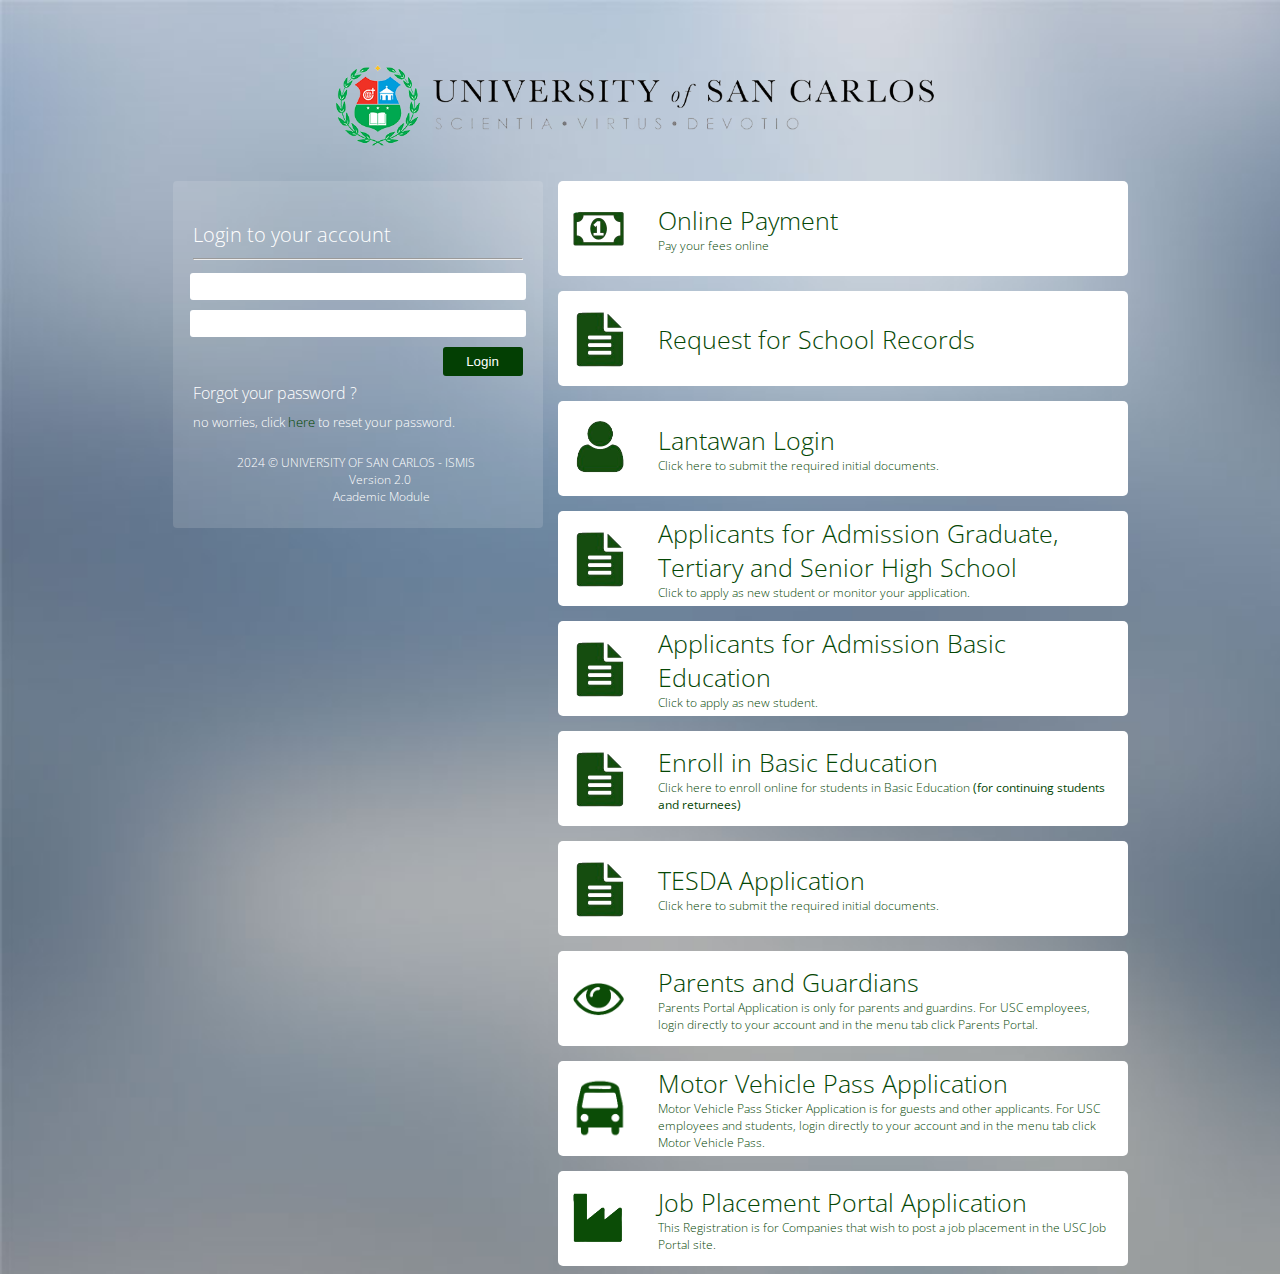
<file: index.html>
<!DOCTYPE html>
<html lang="en">
<head>
    <meta charset="UTF-8">
    <meta name="viewport" content="width=device-width, initial-scale=1.0">
    <title>ISMIS replica</title>
    <link rel="icon" href="icon.png">
    <link rel="stylesheet" href="styleLogin.css">
</head>
<body>
        <div class="logo">
            <img src="/images/logo.png">
        </div> <!-- THIS IS THE LOGO CLOSING -->
        <div class="flex">
            <div class="div1">
            <h4>Login to your account</h4>
            <hr>
            <div class="formmf">
            <input id="username" type="text"> </input>
            <input id="password" type="password"></input>
        </div>
            <a href="main.html"> <button>Login</button></a>
            <p>Forgot your password ?</p>
            <p2>no worries, click <a>here</a> to reset your password.</p2>
            <pre id="divfooter">2024 &copy UNIVERSITY OF SAN CARLOS - ISMIS 
                Version 2.0 
                Academic Module</pre>
            
            </div> <!-- THIS IS THE DIV 1 CLOSING -->

            <div class="div2">
                <div class="card1">
                    <img src="/images/OnlinePayment.png">
                    <div class="zetext">
                    <h1>Online Payment</h1>
                    <h3>Pay your fees online</h3>
                    </div>
                </div>
                <div class="card1">
                    <img src="/images/SchoolRecord.png">
                    <h1>Request for School Records</h1>
                </div>
                <div class="card1">
                    <img src="/images/Profile.png">
                    <div class="zetext">
                    <h1>Lantawan Login</h1>
                    <h3>Click here to submit the required initial documents.</h3>
                </div>
                </div>

                <div class="card1">
                    <img src="/images/SchoolRecord.png">
                    <div class="zetext">
                    <h1>Applicants for Admission Graduate, Tertiary and Senior High School</h1>
                    <h3>Click to apply as new student or monitor your application.</h3>
                    </div>
                </div>
                <div class="card1">
                    <img src="/images/SchoolRecord.png">
                    <div class="zetext">
                    <h1>Applicants for Admission Basic Education</h1>
                    <h3>Click to apply as new student.</h3>
                    </div>
                </div>
                <div class="card1">
                    <img src="/images/SchoolRecord.png">
                    <div class="zetext">
                    <h1>Enroll in Basic Education</h1>
                    <h3>Click here to enroll online for students in Basic Education <b>(for continuing students and returnees)</b></h3>
                    </div>
                </div>
                <div class="card1">
                    <img src="/images/SchoolRecord.png">
                    <div class="zetext">
                    <h1>TESDA Application</h1>
                    <h3>Click here to submit the required initial documents.</h3>
                    </div>
                </div>
                <div class="card1">
                    <img src="/images/Parent.png">
                    <div class="zetext">
                    <h1>Parents and Guardians</h1>
                    <h3>Parents Portal Application is only for parents and guardins. For USC employees, login directly to your account and in the menu tab click Parents Portal.</h3>
                    </div>
                </div>
                <div class="card1">
                    <img src="/images/Motor.png">
                    <div class="zetext">
                    <h1>Motor Vehicle Pass Application</h1>
                    <h3>Motor Vehicle Pass Sticker Application is for guests and other applicants. For USC employees and students, login directly to your account and in the menu tab click Motor Vehicle Pass.</h3>
                    </div>
                </div>
                <div class="card1">
                    <img src="/images/Job.png">
                    <div class="zetext">
                    <h1>Job Placement Portal Application</h1>
                    <h3>This Registration is for Companies that wish to post a job placement in the USC Job Portal site.</h3>
                    </div>
            </div>
            </div>  <!-- THIS IS THE DIV 2 CLOSING -->
        </div> <!-- THIS IS THE FLEX CLOSING -->
    
</body>
</html>
</file>
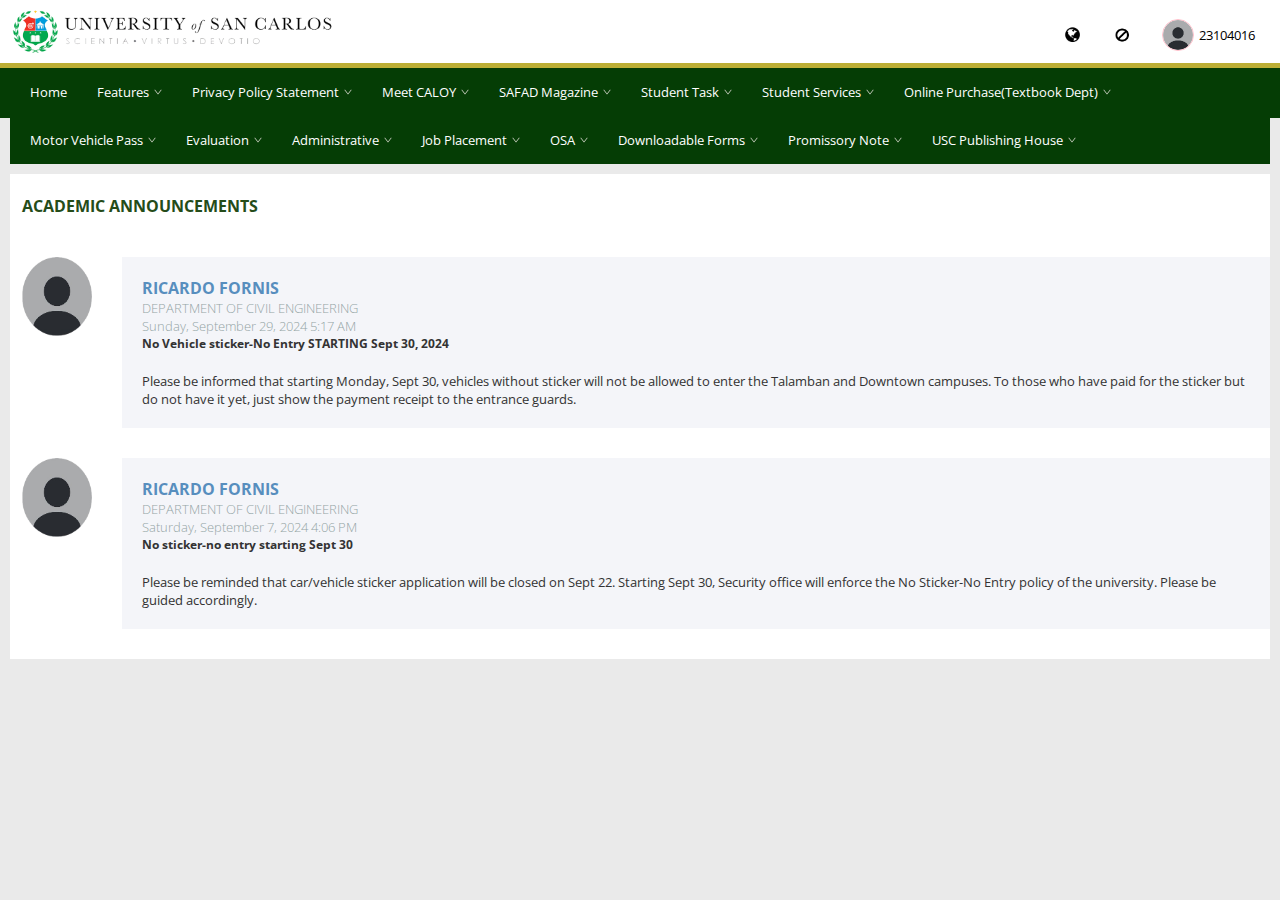
<file: main.html>
<!DOCTYPE html>
<html lang="en">
<head>
    <meta charset="UTF-8">
    <meta name="viewport" content="width=device-width, initial-scale=1.0">
    <title>ISMIS Replica</title>
    <link rel="icon" href="icon.png">
    <link rel="stylesheet" href="styleMain.css">
</head>
<body>
    <header>
    <div class="headerdiv">
        <img src="/images/header1.png">
        <div class="right">
            <img src="/images/world.png">
            <img src="/images/no.png">
            <div class="profilePart">
                <img src="images/image.png">
                <span>23104016</span>
            </div>
        </div>
    </div>
    <hr>
    </header>
    <div class="navstick">
        <div class="backgroundnav"> </div>
            <div class="navbar">

                    <ul>
                        <li>Home</li>
                        <li>Features <img src="/images/down.png"></li>        
                        <li>Privacy Policy Statement <img src="/images/down.png"></li>
                        <li>Meet CALOY <img src="/images/down.png"></li>
                        <li>SAFAD Magazine <img src="/images/down.png"></li>
                        <li>Student Task <img src="/images/down.png"></li>
                        <li>Student Services <img src="/images/down.png"></li>
                        <li>Online Purchase(Textbook Dept) <img src="/images/down.png"></li>
                        <li>Motor Vehicle Pass <img src="/images/down.png"></li>
                        <li>Evaluation <img src="/images/down.png"></li>
                        <li>Administrative <img src="/images/down.png"></li>
                        <li>Job Placement <img src="/images/down.png"></li>
                        <li>OSA <img src="/images/down.png"></li>
                        <li>Downloadable Forms <img src="/images/down.png"></li>
                        <li>Promissory Note <img src="/images/down.png"></li>
                        <li>USC Publishing House <img src="/images/down.png"></li>
                    </ul>
            </div>
    </div>

    <div class="announcements">
        <h1 style="margin-bottom: 40px;">ACADEMIC ANNOUNCEMENTS</h1>
        <div class="announcementCard">
            <img src="/images/image.png">
            <div class="actualAnnouncement">
                <h2 class="name">RICARDO FORNIS</h2>
                <h4 class="department">DEPARTMENT OF CIVIL ENGINEERING</h4>
                <h4 class="dateAndTime">Sunday, September 29, 2024 5:17 AM</h4>
                <h3 class="Title">No Vehicle sticker-No Entry STARTING Sept 30, 2024</h3>
                <h5 class="message">Please be informed that starting Monday, Sept 30, vehicles without sticker will not be allowed to enter the Talamban and Downtown campuses. To those who have paid for the sticker but do not have it yet, just show the payment receipt to the entrance guards.</h5>
            </div>
        </div>

        <div class="announcementCard">
            <img src="/images/image.png">
            <div class="actualAnnouncement">
                <h2 class="name">RICARDO FORNIS</h2>
                <h4 class="department">DEPARTMENT OF CIVIL ENGINEERING</h4>
                <h4 class="dateAndTime">Saturday, September 7, 2024 4:06 PM </h4>
                <h3 class="Title">No sticker-no entry starting Sept 30</h3>
                <h5 class="message">Please be reminded that car/vehicle sticker application will be closed on Sept 22. Starting Sept 30, Security office will enforce the No Sticker-No Entry policy of the university. Please be guided accordingly. </h5>
            </div>
        </div>
        
    </div>
</body>
</html>
</file>
<file: styleLogin.css>
body{
    background-image: url(/images/1.jpg);
    background-repeat: no-repeat;
    background-size: cover;
}

html{
    font-family: OpenSans;
    color:white;
    font-weight: 100;
}
.logo{
    display: flex;
    justify-content: center;
    align-items: center;
    margin-top: 65px;
}
.logo img{
    width: 620px;
}

.flex{
    flex-wrap: wrap;
    margin-top: 35px;
    display: flex;
    justify-content:center;
    gap:15px;
}

.div1{
    display: inline-block;
    background-color: rgba(250, 250, 250, 0.14);
    width: 330px;
    height: 307px;
    padding:20px;
    border-radius: 4px;
    
  
}
h4{
    margin-top: 20px;
    margin-bottom: 10px

}

.div1 input{
    height:25px;
    width: 332px;
    border: none;
    margin: 5px;
    border-radius: 3px;
    text-align: center;
}
.div1 button{
    float: right;
    display: block;
    background-color: rgb(3, 63, 3);
    height:29px;
    width:80px;
    color: white;
    border: 0;
    border-radius: 3px;
}

.div1 button:hover{
    background-color: rgb(101, 140, 10);
    cursor: pointer;
}
.div1 .formmf{
    display: flex;
    flex-direction: column;
    justify-content: center;
    align-items: center;
    margin-bottom: 5px;
}

.div1 p{
    margin-top: 40px;
}

.div1 p2{
    font-size: 13px;
    position: relative;
    bottom:10px
}
a{
    color:rgb(1, 71, 1);
    text-decoration: none;

}

@font-face{
    font-family: OpenSans;
    src: url(OpenSans.ttf)
}

.div2{
display: flex;
flex-direction: column;
width: 550px;
padding:0px;
gap:15px;
}

.card1{
    display: flex;
    background-color: white;
    align-items: center;
    gap:30px;
    margin:0px;
    padding:10px;
    margin-top: 0px;
    width: 100%;
    height: 75px;
    border-radius: 5px;
    overflow: hidden;
}

.card1:hover h1,
.card1:hover h3{
color: rgb(195, 195, 3);
}

.card1:hover{
    cursor: pointer;
}

.div2 img{
    display: inline-block;
    width:60px;
}
h1{
color:#054705;
font-weight: lighter;
font-size: 25px;
margin: 0px;
}

h3{
color: #054705;
font-size: 12px;
font-weight:100;
margin: 0px;
}

h4{
    font-weight: 100;
    font-size: 20px;
}

#divfooter{
    font-weight: 100;
    font-family:OpenSans;
    font-size: 12px;
    text-align: center;
}

.right img{
    height: 20px;
}
</file>
<file: styleMain.css>
body{
    margin:0px;
    background-color:rgb(234 234 234);
}

@font-face{
    font-family: OpenSans;
    src: url(OpenSans.ttf)
}

html{
    font-family: OpenSans;
}
header img{
    width: 330px;
}

.headerdiv{
    display: flex;
    background-color: white;
    justify-content: space-between;
    padding:10px;
}
.right{
    display: flex;
    justify-content: space-evenly;
    gap:30px;
    align-items: center;
    margin-right: 15px;
    margin-top: 7px;
}

.right .profilePart{
    display: flex;
    align-items: center;
    gap:5px;
    font-size: 13px;
}
.right img{
    width:20px;
}
.right .profilePart img{
    width: 30px;
    border-radius: 50%;
    border: 1px solid pink;
}

hr{
    height:5px;
    background-color: rgb(188, 174, 53);
    margin: 0px;
    border: none;
}

.navbar{
    display: block;
    background-color: rgb(5, 61, 5);
    margin: 0px;
    margin-left: 10px;
    margin-right: 10px;
}

.navbar ul{
    margin: 0px;
    font-size: 13px;
    display: flex;
    flex-wrap: wrap;
    gap: 10px;
    padding-bottom: 5px;
    padding-top: 5px;
    padding-left: 10px;
    padding-right: 10px;
    list-style-type: none;
    color: white;
    align-items: center;
    height: 100%;
}


.navbar li{
    display: flex;
    align-items: center;
    padding: 10px 10px;
    margin: 0px;
    height: 100%;
}

.navbar li:hover{
    background-color: rgb(188, 174, 53);
    cursor: pointer;
}

.backgroundnav{
    background-color: rgb(5, 61, 5);
    z-index: -1;
    position: absolute;
    margin: 0px;
    width: 100%;
    height: 50px;
}

.navbar li img{
    margin-left:5px;
    width:8px;
    height: 10px;
}

.navbarstick {
    position: sticky;
    top: 0px;
}

.announcements{
    display: inline-block;
    background-color: white;
    margin-left: 10px;
    margin-right: 10px;
    margin-top:10px;
    padding-top:10px;
    padding-left: 12px;
}
.actualAnnouncement{
    background-color: rgb(244	245	249	);
    display: inline-block;
    padding: 20px;

}

.announcementCard{
    margin:10px 0;
    margin-bottom: 30px;
    display: flex;
    justify-content: space-between;
}

.announcementCard img{
height: 79px;
width: 70px;
margin-right: 30px;
}
h1{
    font-size: 16px;
    color: rgb(37, 76, 25);

}

h2{
    margin: 0px;
    font-size: 16px;
    font-family: OpenSans;
    color: #578EBE;
    font-weight: bold;
}
h4{
    margin: 0px;
    font-size: 13px;
    color:#95A5A6;
    font-weight: 100;
}
h3{
    margin: 0px;
    margin-bottom: 20px;
    color:#333333;
    font-size: 12px;
    font-weight: bold;
}
h5{
    margin: 0px;
    color:#333333;
    font-size: 13px;
    font-weight: 400;
}
</file>
